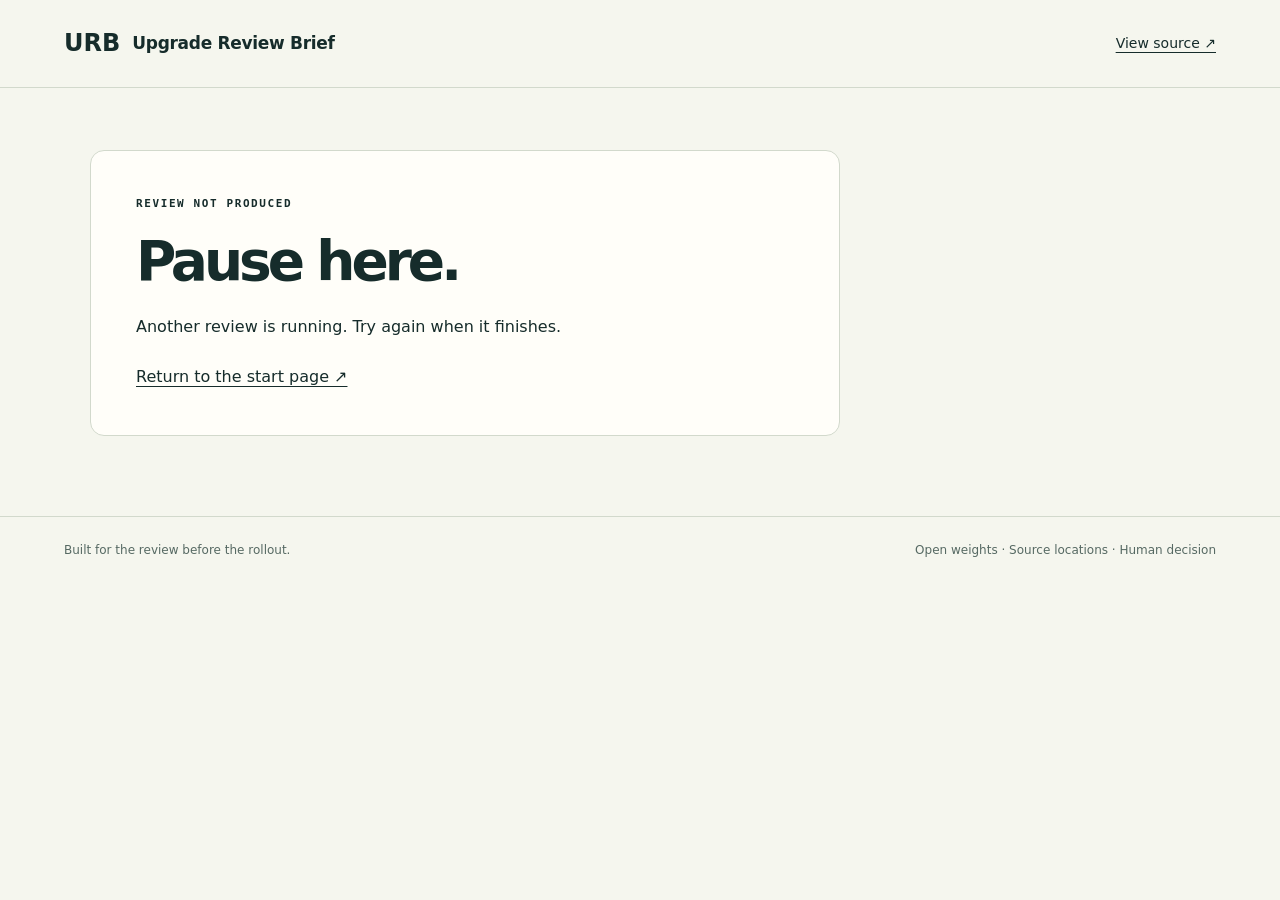
<file: verification/phase3/live-closeout/concurrent-2-2.response.html>
<!doctype html>
<html lang="en">
<head>
  <meta charset="utf-8"><meta name="viewport" content="width=device-width, initial-scale=1">
  <title>Upgrade Review Brief</title>
  <link rel="stylesheet" href="/static/app.css">
  <script src="/static/app.js" defer></script>
</head>
<body>
  <header class="topbar"><a class="brand" href="/">URB<span>Upgrade Review Brief</span></a><a class="source" href="https://github.com/EdwinJdevops/upgrade-review-brief" target="_blank" rel="noopener noreferrer">View source ↗</a></header>
  <main><section class="error card"><div class="eyebrow">REVIEW NOT PRODUCED</div><h1>Pause here.</h1><p>Another review is running. Try again when it finishes.</p><a href="/">Return to the start page ↗</a></section></main>
  <footer>Built for the review before the rollout. <span>Open weights · Source locations · Human decision</span></footer>
</body>
</html>
</file>
<file: static/app.css>
:root{color-scheme:light;--ink:#162c2b;--muted:#566963;--paper:#f5f6ee;--line:#d2d9cc;--green:#d6edb1;--white:#fffef9;--radius:14px}
*{box-sizing:border-box}body{margin:0;background:var(--paper);color:var(--ink);font:16px/1.6 system-ui,-apple-system,BlinkMacSystemFont,"Segoe UI",sans-serif}a{color:inherit;text-underline-offset:4px}button,input{font:inherit}.topbar{height:88px;display:flex;align-items:center;justify-content:space-between;border-bottom:1px solid var(--line);padding:0 5vw}.brand{display:flex;align-items:center;gap:18px;font-weight:850;font-size:24px;text-decoration:none;letter-spacing:-1px}.brand span{font-size:14px;letter-spacing:0;font-weight:600;border-left:1px solid var(--line);padding-left:18px}.source{font-size:14px}main{max-width:1160px;margin:auto;padding:62px 30px 80px}.eyebrow{font:600 11px/1.5 ui-monospace,monospace;letter-spacing:1.6px}.hero{display:grid;grid-template-columns:1.2fr 1fr;align-items:end;gap:50px;margin:26px 0 46px}h1{font-size:clamp(46px,6.2vw,78px);line-height:1.02;letter-spacing:-4px;margin:0;font-weight:650}h1 span{color:#658075}h2{font-size:27px;line-height:1.25;letter-spacing:-.8px;margin:12px 0 16px}p{margin:0 0 15px}.intro{font-size:21px;max-width:430px;padding-bottom:6px}.intro .muted{font-size:16px}.muted,small{color:var(--muted)}.card{background:var(--white);border:1px solid var(--line);border-radius:var(--radius)}.demo{background:var(--green);display:grid;grid-template-columns:1.45fr 1fr;gap:50px;padding:34px 38px;align-items:center}.demo p{max-width:540px;font-size:14px}.demo form{display:flex;flex-direction:column;gap:12px}.demo small{text-align:center}button{background:var(--ink);color:white;border:1px solid var(--ink);border-radius:7px;padding:15px 20px;cursor:pointer;font-size:14px;font-weight:600;display:inline-flex;gap:25px;align-items:center;justify-content:space-between}button:hover{background:#284e45}button:disabled{opacity:.55;cursor:wait}button:focus-visible,a:focus-visible,input:focus-visible,summary:focus-visible{outline:3px solid #4a7d23;outline-offset:4px}.workspace{margin-top:62px}.workspace-heading{margin-bottom:24px}.upload{padding:30px}.file-grid{display:grid;grid-template-columns:repeat(3,1fr);gap:16px;margin-bottom:28px}.file-grid label{border:1px dashed #a5b3a0;padding:18px;border-radius:8px;min-width:0}.file-grid label>span{font:11px ui-monospace,monospace;color:var(--muted);text-transform:uppercase;display:block}.file-grid strong{display:block;font-size:14px;margin:8px 0 16px}.file-grid input{width:100%;font-size:11px;margin:0 0 14px}.file-grid input::file-selector-button{background:#e9eee2;border:0;border-radius:3px;padding:7px;margin-right:6px;color:var(--ink)}small{font-size:11px;display:block}.field-grid{display:grid;grid-template-columns:1fr 1fr;gap:18px 24px}label{font-size:13px;font-weight:600}.field-grid input{display:block;width:100%;min-width:0;margin:6px 0;padding:11px;border:1px solid var(--line);border-radius:5px;background:#fcfcf8;font-size:14px}.privacy{font-size:12px;max-width:760px;color:var(--muted);margin:25px 0 22px}.boundaries{display:grid;grid-template-columns:1fr 1.8fr;gap:35px;border-top:1px solid var(--line);margin-top:42px;padding-top:30px}.boundaries h2{font-size:19px;margin-top:0}.boundaries p{font-size:13px;color:var(--muted)}footer{border-top:1px solid var(--line);padding:24px 5vw;font-size:12px;display:flex;justify-content:space-between;gap:20px;color:var(--muted)}.notice,.working{padding:16px 22px;background:#fff1cf;border:1px solid #cbb582;border-radius:7px}.working{position:fixed;bottom:15px;left:20px;right:20px;max-width:700px;margin:auto;box-shadow:0 4px 30px #0001;font-size:14px}.report-title{display:flex;align-items:end;justify-content:space-between;margin:25px 0 35px}.report-title p{margin:18px 0 0}.status{border:1px solid #a97d39;background:#fff1d5;padding:9px 14px;font:600 12px ui-monospace,monospace;border-radius:5px}.metrics{display:grid;grid-template-columns:repeat(4,1fr);border:1px solid var(--line);border-radius:10px;background:var(--white);margin-bottom:50px}.metrics>div{padding:20px;border-right:1px solid var(--line)}.metrics>div:last-child{border:0}.metrics strong{display:block;font-size:30px;line-height:1.3}.metrics span{font-size:11px;color:var(--muted)}.report-section{margin:40px 0}.table-scroll{overflow:auto}table{width:100%;border-collapse:collapse;background:var(--white);font-size:12px}th,td{text-align:left;vertical-align:top;padding:15px;border:1px solid var(--line)}th{background:#e9eee2}code{font:12px/1.6 ui-monospace,monospace;overflow-wrap:anywhere}.passage{padding:22px 26px;margin:12px 0}.passage-head{display:flex;justify-content:space-between;gap:16px;font-size:12px}.passage-head span{color:var(--muted)}blockquote{border-left:3px solid #a9c885;padding-left:16px;margin:18px 0;font-size:18px}.passage>a{font-size:13px}details{margin-top:20px;font-size:12px;color:var(--muted)}summary{cursor:pointer}.hash{overflow-wrap:anywhere}.unresolved{padding:28px 32px;background:#edf1e5}.unresolved ul{font-size:14px;padding-left:20px}.unresolved li{margin:10px 0}.exports{display:flex;align-items:center;flex-wrap:wrap;gap:14px;margin:28px 0}.exports a{margin-left:auto;font-size:13px}.secondary{background:transparent;color:var(--ink)}.secondary:hover{background:#e2e8d8}.identity pre{white-space:pre-wrap;overflow-wrap:anywhere}.error{padding:45px;max-width:750px}.error h1{font-size:55px;margin:20px 0}.error p{margin:25px 0}.identity p{overflow-wrap:anywhere}
@media(max-width:700px){.topbar{height:70px;padding:0 20px}.brand span{display:none}main{padding:35px 20px 50px}.hero{grid-template-columns:1fr;gap:24px;margin-top:22px}.hero h1,.report-title h1{letter-spacing:-2.5px}.intro{font-size:18px}.demo{grid-template-columns:1fr;gap:20px;padding:25px}.file-grid{grid-template-columns:1fr}.field-grid{grid-template-columns:1fr}.upload{padding:20px}.boundaries{grid-template-columns:1fr;gap:5px}footer{flex-direction:column}.metrics{grid-template-columns:1fr 1fr}.metrics>div:nth-child(2){border-right:0}.metrics>div:nth-child(-n+2){border-bottom:1px solid var(--line)}.report-title{align-items:start;gap:20px;flex-direction:column}.passage{padding:19px}.passage-head{flex-direction:column;gap:3px}.exports{align-items:stretch;flex-direction:column}.exports a{margin-left:0}.error{padding:25px}}
.demo+.demo{margin-top:20px}.passage p,.passage h3{overflow-wrap:anywhere}

.brand{gap:12px;letter-spacing:0}.brand img{display:block;width:40px;height:40px;flex:none}.brand span{border:0;padding:0;font-size:17px;font-weight:650;letter-spacing:-.3px}@media(max-width:700px){.brand span{display:block;font-size:14px}.brand img{width:34px;height:34px}.brand{gap:9px}}
</file>
